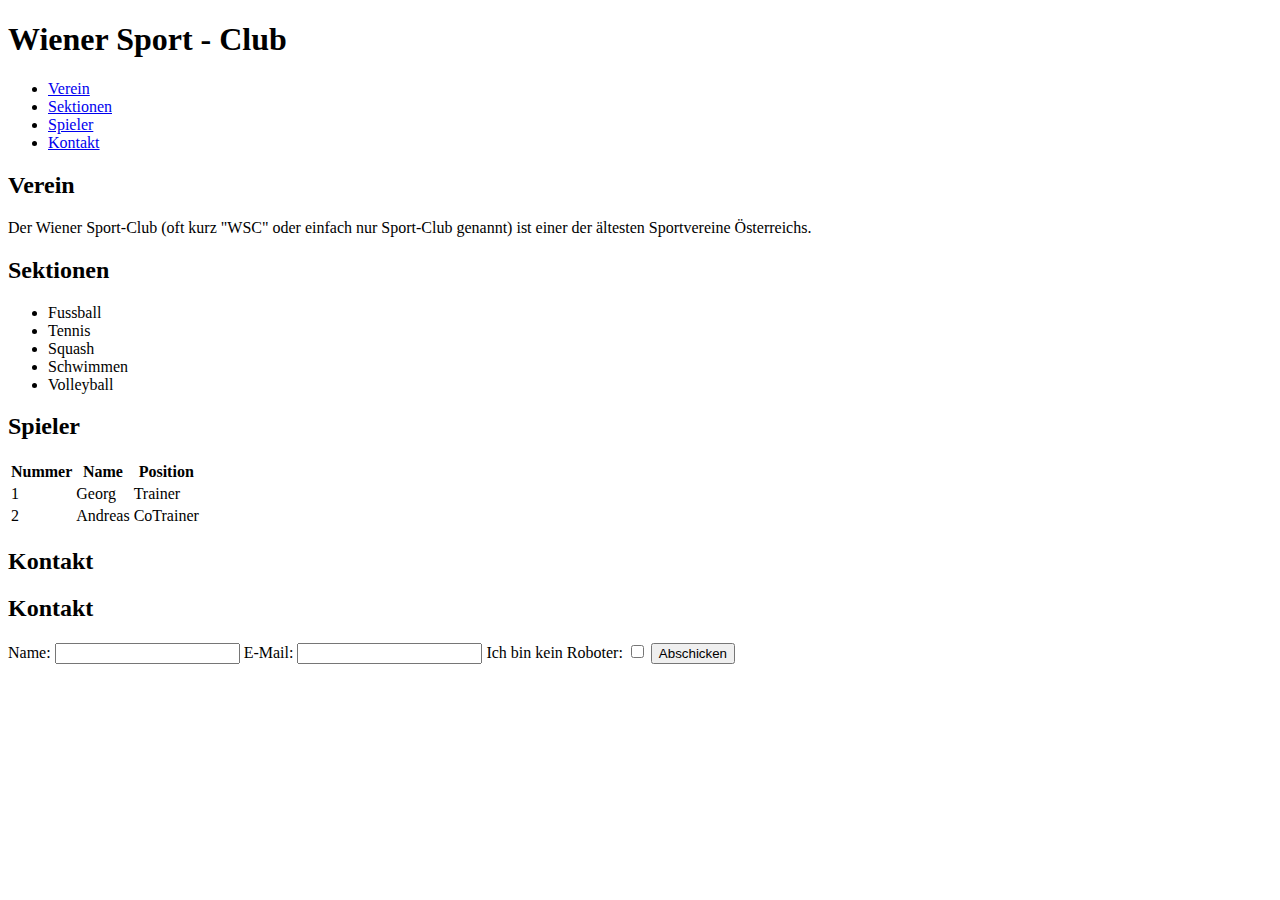
<file: index.html>
<!DOCTYPE html>
<html lang="en">
<head>
    <meta charset="UTF-8">
    <meta name="viewport" content="width=<<>>, initial-scale=1.0">
    <title>Document</title>
</head>
<body>
    <header><h1> Wiener Sport - Club</h1></header>
    <nav>
        <ul>
            <li><a href="#verein">Verein</a></li>
            <li><a href ="#sektionen">Sektionen</a></li>
            <li><a href = "#spieler">Spieler</a></li>
            <li><a href ="#kontakt">Kontakt</a></li>
        </ul>
    </nav>

    <section>
        <h2> Verein </h2>
        <p> Der Wiener Sport-Club (oft kurz "WSC" oder einfach nur Sport-Club genannt) ist einer der ältesten Sportvereine Österreichs.</p>
    </section>

    <section>
        <h2>Sektionen</h2>
        <ul>
            <li>Fussball</li>
            <li>Tennis</li>
            <li>Squash</li>
            <li>Schwimmen</li>
            <li>Volleyball</li>
        </ul>
    </section>

    <section>
        <h2> Spieler </h2>

        <table>
            <thead>
                <tr>
                    <th>Nummer </th>
                    <th>Name </th>
                    <th>Position </th>
                </tr>
            </thead>
            <tbody>
                <tr>
                    <td>1</td>
                    <td>Georg</td>
                    <td>Trainer</td>
                </tr>
                <tr>
                    <td>2</td>
                    <td>Andreas</td>
                    <td>CoTrainer</td>
                </tr>
            </tbody>
        </table>
    </section>

    <section>
        <h2> Kontakt </h2>
    </section>

    <footer id="kontakt">
        <h2>Kontakt</h2>
        <form>
            Name: <input type="text">
            E-Mail: <input type="text">

            Ich bin kein Roboter: <input type="checkbox">

            <button>Abschicken</button>
        </form>
    </footer>
</body>
</html>
</file>
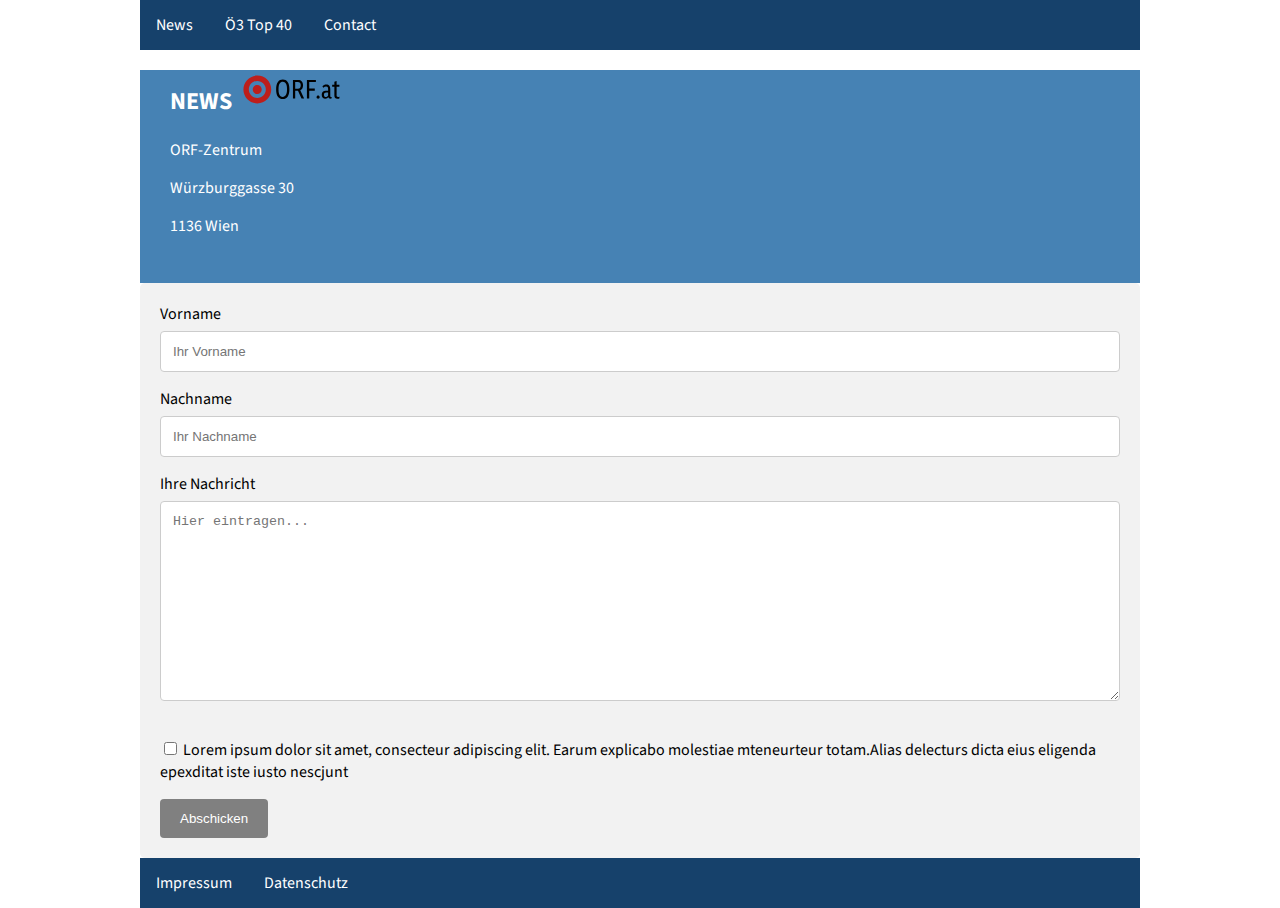
<file: ORF_Website/contact.html>
<!DOCTYPE html>
<html lang="en">
<head>
    <meta charset="UTF-8">
    <meta name="viewport" content="width=device-width, initial-scale=1.0">
    <link href='https://fonts.googleapis.com/css?family=Source Sans Pro' rel='Stylesheet'>
    <link rel="Stylesheet" href="styles.css">
    <title>Contact</title>
</head>
<body>
    
    <nav>
        <ul>
            <li><a href="ORF.html">News</a></li>
            <li><a href="top40.html">Ö3 Top 40</a></li>
            <li><a href="contact.html">Contact</a></li>
        </ul>
    </nav>
<section class="section4"><h2>NEWS <img src="ORF.svg"></h2>
<p>ORF-Zentrum</p>
<p>Würzburggasse 30</p>
<p>1136 Wien</p>
</section>

    <div class="container">
        <form action="ORF.html">
          <label for="fname">Vorname</label>
          <input type="text" id="fname" name="firstname" placeholder="Ihr Vorname">
      
          <label for="lname">Nachname</label>
          <input type="text" id="lname" name="lastname" placeholder="Ihr Nachname">
          </select>
      
          <label for="subject">Ihre Nachricht</label>
          <textarea id="subject" name="subject" placeholder="Hier eintragen..." style="height:200px"></textarea>
      
          <p><input type="checkbox"> Lorem ipsum dolor sit amet, consecteur adipiscing elit. Earum explicabo molestiae mteneurteur totam.Alias delecturs dicta eius eligenda epexditat iste iusto nescjunt</p>

          <input type="submit" value="Abschicken">


      
        </form>
    </div>
</body>
<footer>
    <nav>
        <ul>
            <li><a href="#impressum">Impressum</a></li>
            <li><a href="#datenschutz">Datenschutz</a></li>
        </ul>
    </nav>
</footer>
</html>
</file>
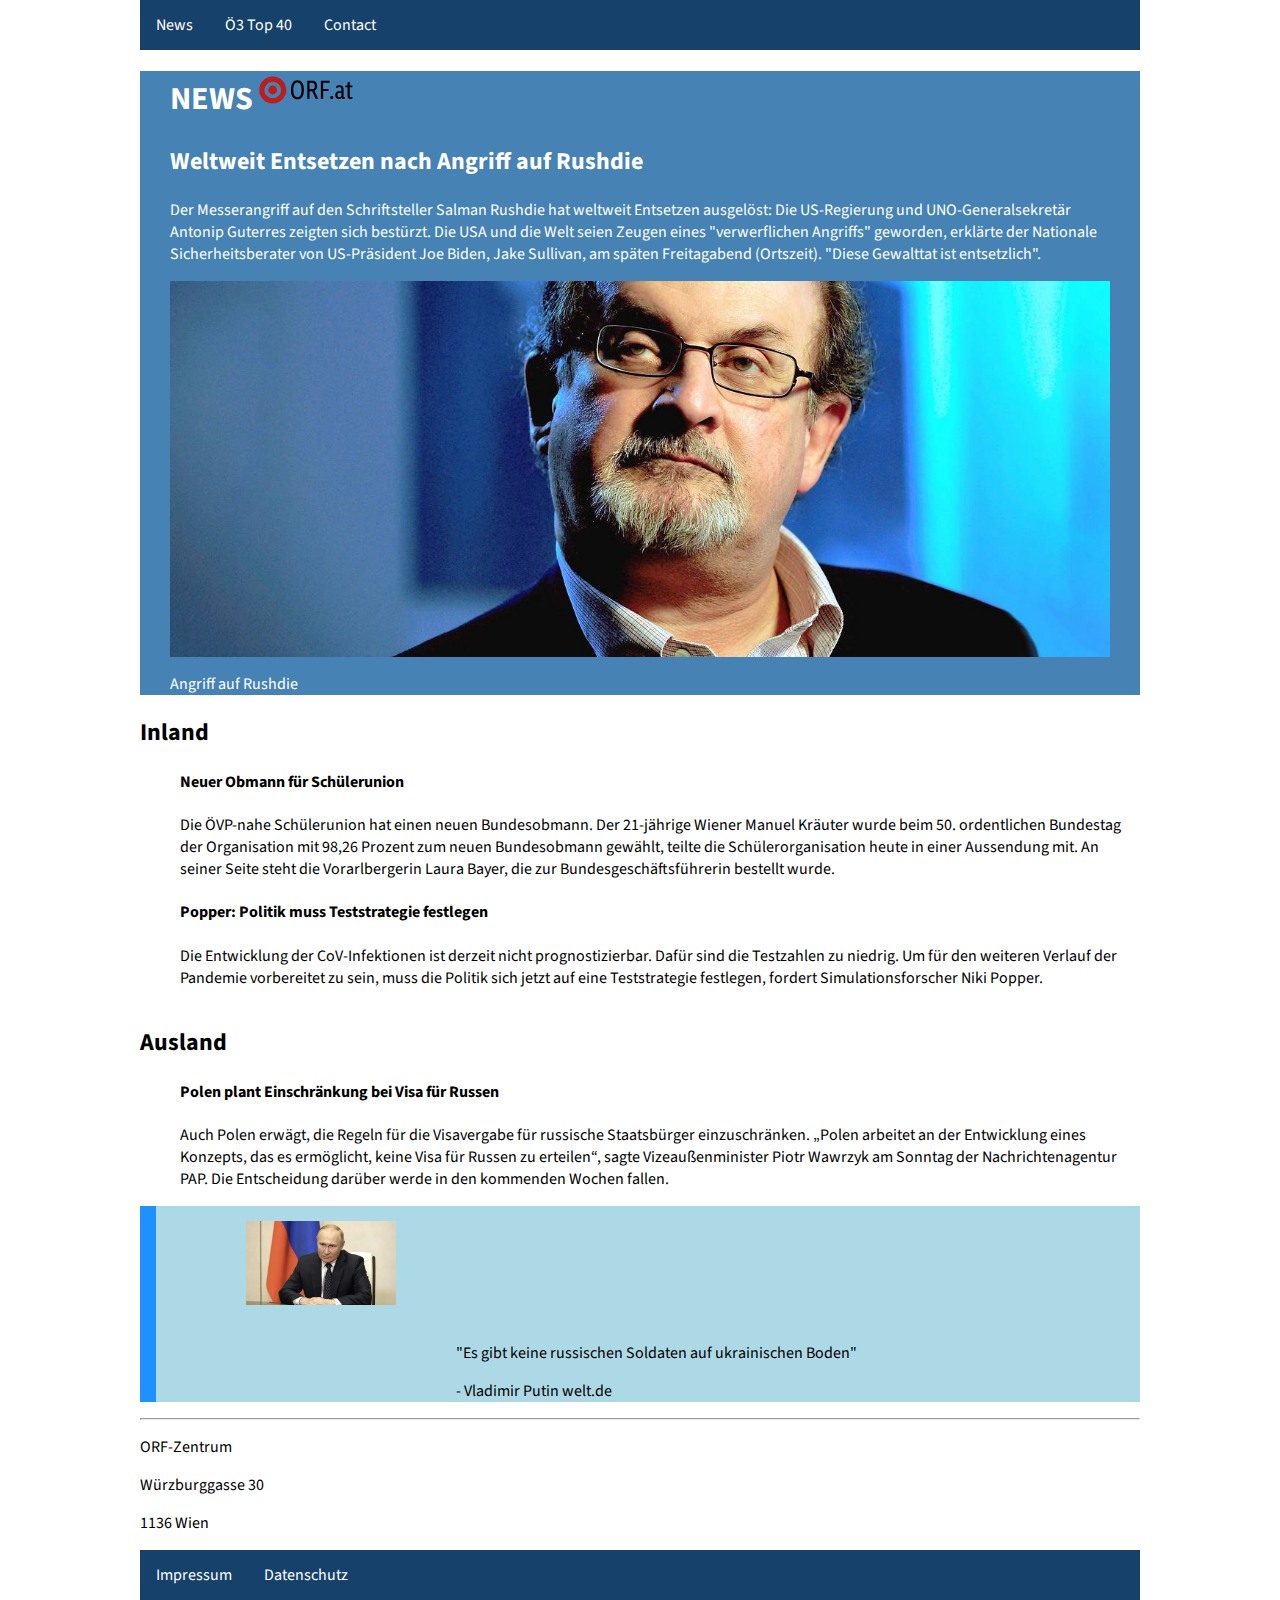
<file: ORF_Website/ORF.html>
<!DOCTYPE html>
<html lang="en">
<head>
    <meta charset="UTF-8">
    <meta name="viewport" content="width=device-width, initial-scale=1.0">
    <link rel="Stylesheet" href="styles.css">
    <link href='https://fonts.googleapis.com/css?family=Source Sans Pro' rel='Stylesheet'>
    <title>news.ORF.at</title>
</head>
<nav>
    <ul>
        <li><a href="ORF.html">News</a></li>
        <li><a href="top40.html">Ö3 Top 40</a></li>
        <li><a href="contact.html">Contact</a></li>
    </ul>
</nav>
<body>
    <section class="section1">
      <h1>NEWS<img src="ORF.svg" width="100"></h1>

    <h2> Weltweit Entsetzen nach Angriff auf Rushdie </h2>
    <p> Der Messerangriff auf den Schriftsteller Salman Rushdie hat weltweit Entsetzen ausgelöst: Die US-Regierung und UNO-Generalsekretär Antonip Guterres zeigten sich bestürzt. Die USA und die Welt seien Zeugen eines "verwerflichen Angriffs" geworden, erklärte der Nationale Sicherheitsberater von US-Präsident Joe Biden, Jake Sullivan, am späten Freitagabend (Ortszeit). "Diese Gewalttat ist entsetzlich".
    </p>      
    <img id="Rushdie" src="Bild_ORF.jpg" align="center">
    <p>Angriff auf Rushdie
    </p>
    </section>
    <section class="section2">
        <h2>Inland</h2>
            <table>
                <ul>
                    <li><h4>Neuer Obmann für Schülerunion</h4>
                    <p>Die ÖVP-nahe Schülerunion hat einen neuen Bundesobmann. Der 21-jährige Wiener Manuel Kräuter wurde beim 50. ordentlichen Bundestag der Organisation mit 98,26 Prozent zum neuen Bundesobmann gewählt, teilte die Schülerorganisation heute in einer Aussendung mit. An seiner Seite steht die Vorarlbergerin Laura Bayer, die zur Bundesgeschäftsführerin bestellt wurde.</p></li>
                    <li><h4>Popper: Politik muss Teststrategie festlegen</h4>
                    <p>Die Entwicklung der CoV-Infektionen ist derzeit nicht prognostizierbar. Dafür sind die Testzahlen zu niedrig. Um für den weiteren Verlauf der Pandemie vorbereitet zu sein, muss die Politik sich jetzt auf eine Teststrategie festlegen, fordert Simulationsforscher Niki Popper.</p></li>
                 </ul>
            </table>
        <h2>Ausland</h2>    
            <table>
                <ul>
                    <li><h4>Polen plant Einschränkung bei Visa für Russen</h4>
                    <p>Auch Polen erwägt, die Regeln für die Visavergabe für russische Staatsbürger einzuschränken. „Polen arbeitet an der Entwicklung eines Konzepts, das es ermöglicht, keine Visa für Russen zu erteilen“, sagte Vizeaußenminister Piotr Wawrzyk am Sonntag der Nachrichtenagentur PAP. Die Entscheidung darüber werde in den kommenden Wochen fallen.</p></li>
                </ul>
            </table>
    </section>
    <section class="section3">
        <aside><img id="putin" src="Putin.jpg">
        <p id="zitat">"Es gibt keine russischen Soldaten auf ukrainischen Boden"</p>
    <p id="name"> - Vladimir Putin welt.de</p></aside>
    </section>
</body>
<footer> 
<hr>
<p>ORF-Zentrum</p>
<p>Würzburggasse 30</p>
<p>1136 Wien</p>
<nav>
    <ul>
        <li><a href="#impressum">Impressum</a></li>
        <li><a href="#datenschutz">Datenschutz</a></li>
    </ul>
</nav>
</footer>
</html>
</file>
<file: ORF_Website/styles.css>
body { 
  max-width: 1000px;
  margin: auto;
font-family: 'Source Sans Pro';}
.section1 { padding-left: 30px; padding-right: 30px;
  background-color: steelblue;
color: white;}

#Rushdie { height: auto;
            width: 100%;}

.section3 {background-color: lightblue; border-left:1rem solid dodgerblue;}
#zitat { padding-left: 300px;}
#putin { padding-left: 90px; padding-top: 15px; padding-bottom: 15px;
        height: auto;
        width: 150px;
      }
    #name {padding-left: 300px;}
/*Nav*/
nav ul {
    list-style-type: none;
    margin: 0;
    padding: 0;
    overflow: hidden;
    background-color: #16416B;
  }
  
  nav li {
    float: left;
  }
  
  nav li a {
    display: block;
    color: white;
    text-align: center;
    padding: 14px 16px;
    text-decoration: none;
  }
  
  nav li a:hover {
    background-color: steelblue;
  }

  ul {list-style-type: none;}

  input[type=text], select, textarea {
    width: 100%; 
    padding: 12px; 
    border: 1px solid #ccc; 
    border-radius: 4px; 
    box-sizing: border-box; 
    margin-top: 6px;
    margin-bottom: 16px; 
    resize: vertical 
  }
/*Contact*/
.section4 { padding-left: 30px; padding-right: 30px; padding-bottom: 30px;
  background-color: steelblue;
color: white;
}
  input[type=submit] {
    background-color: gray;
    color: white;
    padding: 12px 20px;
    border: none;
    border-radius: 4px;
    cursor: pointer;
  }
  
  input[type=submit]:hover {
    background-color: #333;
  }

  .container {
    border-radius: 5px;
    background-color: #f2f2f2;
    padding: 20px;
  }
/*top 40*/
#top { height: auto;
  width: 100%; align-self: center; }
.charts th { border-collapse: collapse; 
  border: 1px solid;
}
</file>
